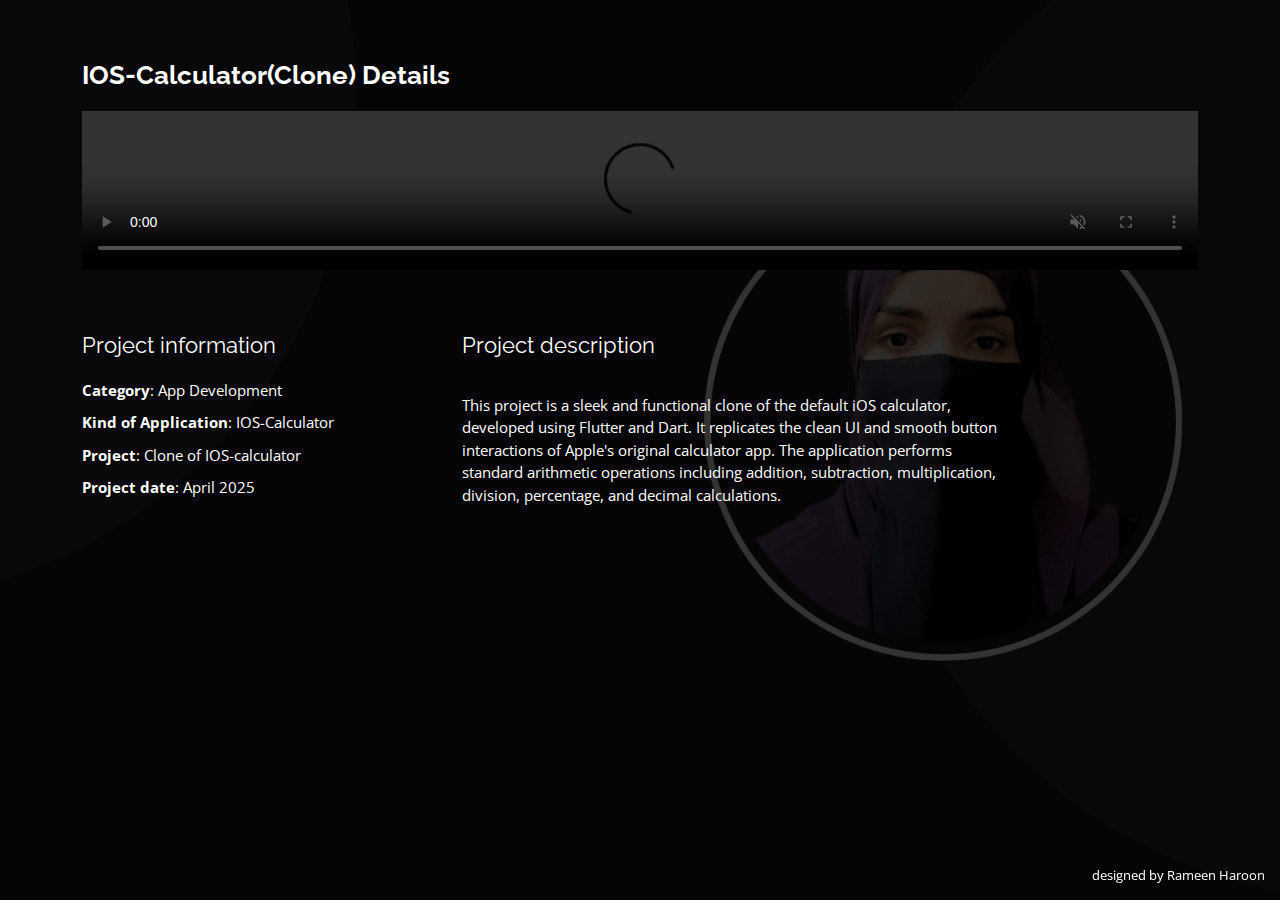
<file: calculator.html>
<!DOCTYPE html>
<html lang="en">

<head>
    <meta charset="utf-8">
    <meta content="width=device-width, initial-scale=1.0" name="viewport">

    <title>My Portfolio</title>
    <meta content="" name="description">
    <meta content="" name="keywords">

    <!-- Favicons -->
    <link href="assets/img/favicon.png" rel="icon">
    <link href="assets/img/apple-touch-icon.png" rel="apple-touch-icon">

    <!-- Google Fonts -->
    <link
        href="https://fonts.googleapis.com/css?family=Open+Sans:300,300i,400,400i,600,600i,700,700i|Raleway:300,300i,400,400i,500,500i,600,600i,700,700i|Poppins:300,300i,400,400i,500,500i,600,600i,700,700i"
        rel="stylesheet">

    <!-- Vendor CSS Files -->
    <link href="assets/vendor/bootstrap/css/bootstrap.min.css" rel="stylesheet">
    <link href="assets/vendor/bootstrap-icons/bootstrap-icons.css" rel="stylesheet">
    <link href="assets/vendor/boxicons/css/boxicons.min.css" rel="stylesheet">
    <link href="assets/vendor/glightbox/css/glightbox.min.css" rel="stylesheet">
    <link href="assets/vendor/remixicon/remixicon.css" rel="stylesheet">
    <link href="assets/vendor/swiper/swiper-bundle.min.css" rel="stylesheet">

    <!-- Template Main CSS File -->
    <link href="assets/css/style.css" rel="stylesheet">


</head>

<body>

    <main id="main">

        <!-- ======= Portfolio Details ======= -->
        <div id="portfolio-details" class="portfolio-details">
            <div class="container">

                <div class="row">


                    <div class="col-lg-12">
                        <h2 class="portfolio-title">IOS-Calculator(Clone) Details</h2>

                        <video src="video/calculator.mkv" autoplay muted controls width="100%" height="70%"></video>
                        <div class="swiper-pagination"></div>
                    </div>

                </div>
                <div class="row">
                    <div class="col-lg-4 portfolio-info">
                        <h3>Project information</h3>
                        <ul>
                            <li><strong>Category</strong>: App Development</li>
                            <li><strong>Kind of Application</strong>: IOS-Calculator</li>
                            <li><strong>Project</strong>: Clone of IOS-calculator </li>
                            <li><strong>Project date</strong>: April 2025 </li>
                            <br>
                            <!-- <div class="social-links">
              <a href="documentation/fashionista.pdf" class="resume"download><i class="bi bi-download"></i></a><span style="padding: 10px 0px; ">Download documentation</span>
           </div>  -->
                        </ul>
                    </div>
                    <div class="col-lg-6 portfolio-info">
                        <h3>Project description</h3>
                        <p>
                            This project is a sleek and functional clone of the default iOS calculator, developed using
                            Flutter and Dart. It replicates the clean UI and smooth button interactions of Apple's
                            original calculator app. The application performs standard arithmetic operations including
                            addition, subtraction, multiplication, division, percentage, and decimal calculations.
                        </p>


                    </div>

                </div>
            </div><!-- End Portfolio Details -->

    </main><!-- End #main -->

    <div class="credits">

        <a>designed by Rameen Haroon</a>
    </div>

    <!-- Vendor JS Files -->
    <script src="assets/vendor/purecounter/purecounter_vanilla.js"></script>
    <script src="assets/vendor/bootstrap/js/bootstrap.bundle.min.js"></script>
    <script src="assets/vendor/glightbox/js/glightbox.min.js"></script>
    <script src="assets/vendor/isotope-layout/isotope.pkgd.min.js"></script>
    <script src="assets/vendor/swiper/swiper-bundle.min.js"></script>
    <script src="assets/vendor/waypoints/noframework.waypoints.js"></script>
    <script src="assets/vendor/php-email-form/validate.js"></script>

    <!-- Template Main JS File -->
    <script src="assets/js/main.js"></script>

</body>

</html>
</file>
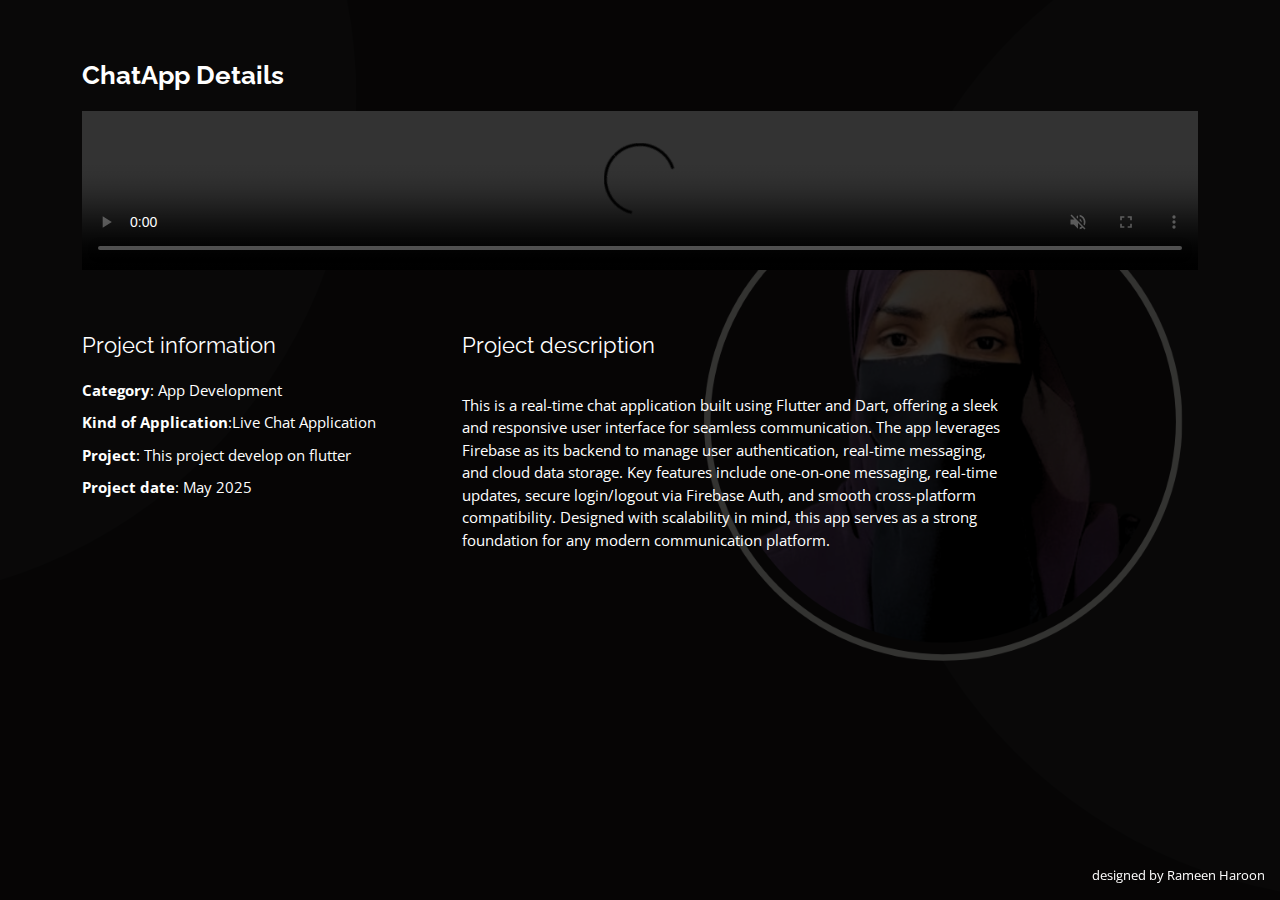
<file: chatapp.html>
<!DOCTYPE html>
<html lang="en">

<head>
  <meta charset="utf-8">
  <meta content="width=device-width, initial-scale=1.0" name="viewport">

  <title>My Portfolio</title>
  <meta content="" name="description">
  <meta content="" name="keywords">

  <!-- Favicons -->
  <link href="assets/img/favicon.png" rel="icon">
  <link href="assets/img/apple-touch-icon.png" rel="apple-touch-icon">

  <!-- Google Fonts -->
  <link
    href="https://fonts.googleapis.com/css?family=Open+Sans:300,300i,400,400i,600,600i,700,700i|Raleway:300,300i,400,400i,500,500i,600,600i,700,700i|Poppins:300,300i,400,400i,500,500i,600,600i,700,700i"
    rel="stylesheet">

  <!-- Vendor CSS Files -->
  <link href="assets/vendor/bootstrap/css/bootstrap.min.css" rel="stylesheet">
  <link href="assets/vendor/bootstrap-icons/bootstrap-icons.css" rel="stylesheet">
  <link href="assets/vendor/boxicons/css/boxicons.min.css" rel="stylesheet">
  <link href="assets/vendor/glightbox/css/glightbox.min.css" rel="stylesheet">
  <link href="assets/vendor/remixicon/remixicon.css" rel="stylesheet">
  <link href="assets/vendor/swiper/swiper-bundle.min.css" rel="stylesheet">

  <!-- Template Main CSS File -->
  <link href="assets/css/style.css" rel="stylesheet">


</head>

<body>

  <main id="main">

    <!-- ======= Portfolio Details ======= -->
    <div id="portfolio-details" class="portfolio-details">
      <div class="container">

        <div class="row">


          <div class="col-lg-12">
            <h2 class="portfolio-title">ChatApp Details</h2>

            <video src="video/chatapp.mp4" autoplay muted controls width="100%" height="70%"></video>
            <div class="swiper-pagination"></div>
          </div>

        </div>
        <div class="row">
          <div class="col-lg-4 portfolio-info">
            <h3>Project information</h3>
            <ul>
              <li><strong>Category</strong>: App Development</li>
              <li><strong>Kind of Application</strong>:Live Chat Application</li>
              <li><strong>Project</strong>: This project develop on flutter</li>
              <li><strong>Project date</strong>: May 2025 </li>
              <br>
              <!-- <div class="social-links">
              <a href="documentation/fashionista.pdf" class="resume"download><i class="bi bi-download"></i></a><span style="padding: 10px 0px; ">Download documentation</span>
           </div>  -->
            </ul>
          </div>
          <div class="col-lg-6 portfolio-info">
            <h3>Project description</h3>
            <p>
              This is a real-time chat application built using Flutter and Dart, offering a sleek and responsive user
              interface for seamless communication. The app leverages Firebase as its backend to manage user
              authentication, real-time messaging, and cloud data storage. Key features include one-on-one messaging,
              real-time updates, secure login/logout via Firebase Auth, and smooth cross-platform compatibility.
              Designed with scalability in mind, this app serves as a strong foundation for any modern communication
              platform.
            </p>


          </div>

        </div>
      </div><!-- End Portfolio Details -->

  </main><!-- End #main -->

  <div class="credits">

    <a>designed by Rameen Haroon</a>
  </div>

  <!-- Vendor JS Files -->
  <script src="assets/vendor/purecounter/purecounter_vanilla.js"></script>
  <script src="assets/vendor/bootstrap/js/bootstrap.bundle.min.js"></script>
  <script src="assets/vendor/glightbox/js/glightbox.min.js"></script>
  <script src="assets/vendor/isotope-layout/isotope.pkgd.min.js"></script>
  <script src="assets/vendor/swiper/swiper-bundle.min.js"></script>
  <script src="assets/vendor/waypoints/noframework.waypoints.js"></script>
  <script src="assets/vendor/php-email-form/validate.js"></script>

  <!-- Template Main JS File -->
  <script src="assets/js/main.js"></script>

</body>

</html>
</file>
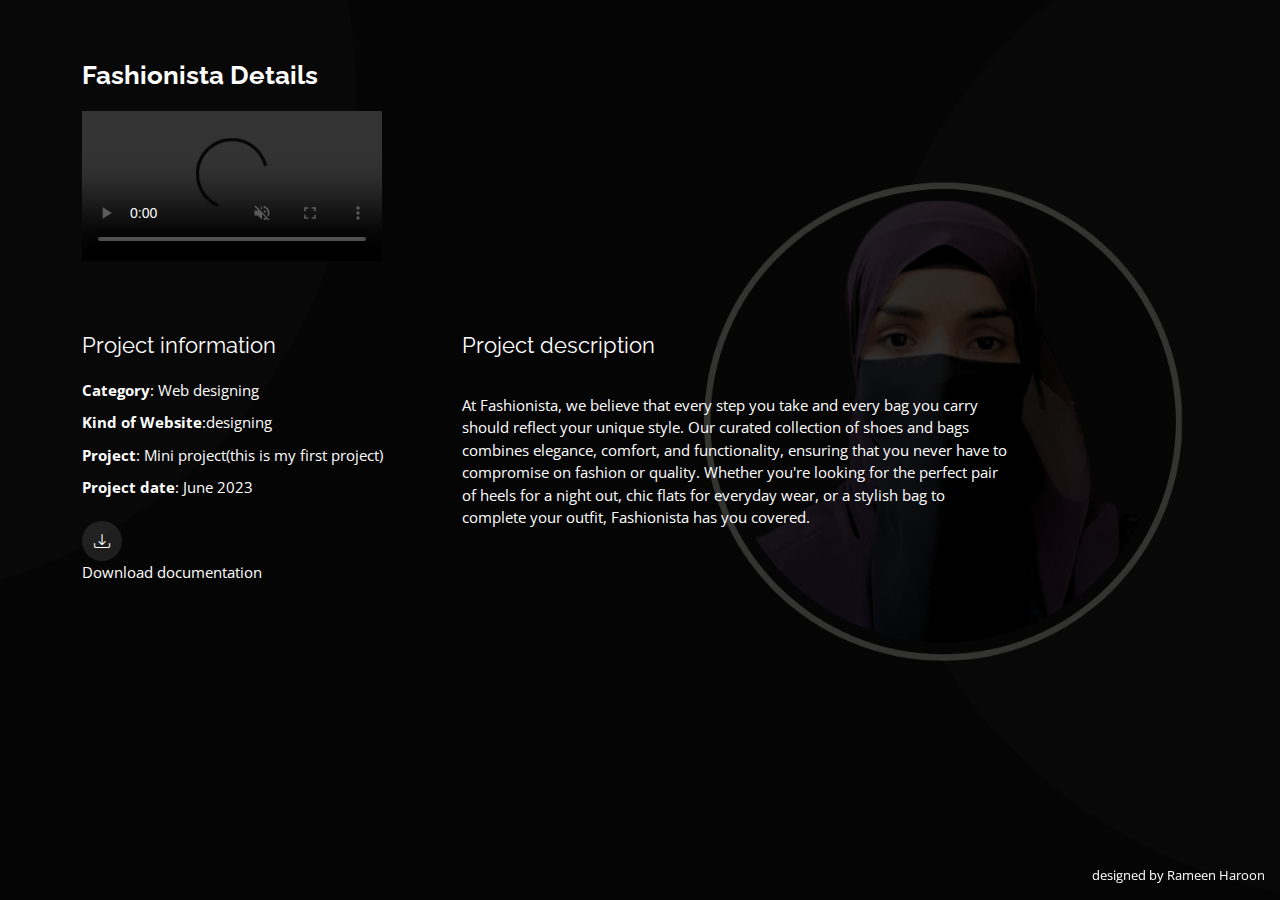
<file: fashionista.html>
<!DOCTYPE html>
<html lang="en">

<head>
  <meta charset="utf-8">
  <meta content="width=device-width, initial-scale=1.0" name="viewport">

  <title>My Portfolio</title>
  <meta content="" name="description">
  <meta content="" name="keywords">

  <!-- Favicons -->
  <link href="assets/img/favicon.png" rel="icon">
  <link href="assets/img/apple-touch-icon.png" rel="apple-touch-icon">

  <!-- Google Fonts -->
  <link href="https://fonts.googleapis.com/css?family=Open+Sans:300,300i,400,400i,600,600i,700,700i|Raleway:300,300i,400,400i,500,500i,600,600i,700,700i|Poppins:300,300i,400,400i,500,500i,600,600i,700,700i" rel="stylesheet">

  <!-- Vendor CSS Files -->
  <link href="assets/vendor/bootstrap/css/bootstrap.min.css" rel="stylesheet">
  <link href="assets/vendor/bootstrap-icons/bootstrap-icons.css" rel="stylesheet">
  <link href="assets/vendor/boxicons/css/boxicons.min.css" rel="stylesheet">
  <link href="assets/vendor/glightbox/css/glightbox.min.css" rel="stylesheet">
  <link href="assets/vendor/remixicon/remixicon.css" rel="stylesheet">
  <link href="assets/vendor/swiper/swiper-bundle.min.css" rel="stylesheet">

  <!-- Template Main CSS File -->
  <link href="assets/css/style.css" rel="stylesheet">


</head>

<body>

  <main id="main">

    <!-- ======= Portfolio Details ======= -->
    <div id="portfolio-details" class="portfolio-details">
      <div class="container">

        <div class="row">
        

          <div class="col-lg-12">
            <h2 class="portfolio-title">Fashionista Details</h2>

              <video src="video/Fashionista.mkv" autoplay muted controls></video>
              <div class="swiper-pagination"></div>
            </div>

          </div>
          <div class="row">
          <div class="col-lg-4 portfolio-info">
            <h3>Project information</h3>
                        <ul>
              <li><strong>Category</strong>: Web designing</li>
              <li><strong>Kind of Website</strong>:designing</li>
              <li><strong>Project</strong>: Mini project(this is my first project)</li>
              <li><strong>Project date</strong>: June 2023     </li>
              <br>
              <div class="social-links">
              <a href="documentation/fashionista.pdf" class="resume"download><i class="bi bi-download"></i></a><span style="padding: 10px 0px; ">Download documentation</span>
           </div> 
        </ul>
      </div>
      <div class="col-lg-6 portfolio-info">
        <h3>Project description</h3>
            <p>
                At Fashionista, we believe that every step you take and every bag you carry should reflect your unique style. Our curated collection of shoes and bags combines elegance, comfort, and functionality, ensuring that you never have to compromise on fashion or quality. Whether you're looking for the perfect pair of heels for a night out, chic flats for everyday wear, or a stylish bag to complete your outfit, Fashionista has you covered.
            </p>


        </div>

      </div>
    </div><!-- End Portfolio Details -->

  </main><!-- End #main -->

  <div class="credits">
   
   <a>designed by Rameen Haroon</a>
  </div>

  <!-- Vendor JS Files -->
  <script src="assets/vendor/purecounter/purecounter_vanilla.js"></script>
  <script src="assets/vendor/bootstrap/js/bootstrap.bundle.min.js"></script>
  <script src="assets/vendor/glightbox/js/glightbox.min.js"></script>
  <script src="assets/vendor/isotope-layout/isotope.pkgd.min.js"></script>
  <script src="assets/vendor/swiper/swiper-bundle.min.js"></script>
  <script src="assets/vendor/waypoints/noframework.waypoints.js"></script>
  <script src="assets/vendor/php-email-form/validate.js"></script>

  <!-- Template Main JS File -->
  <script src="assets/js/main.js"></script>

</body>

</html>
</file>
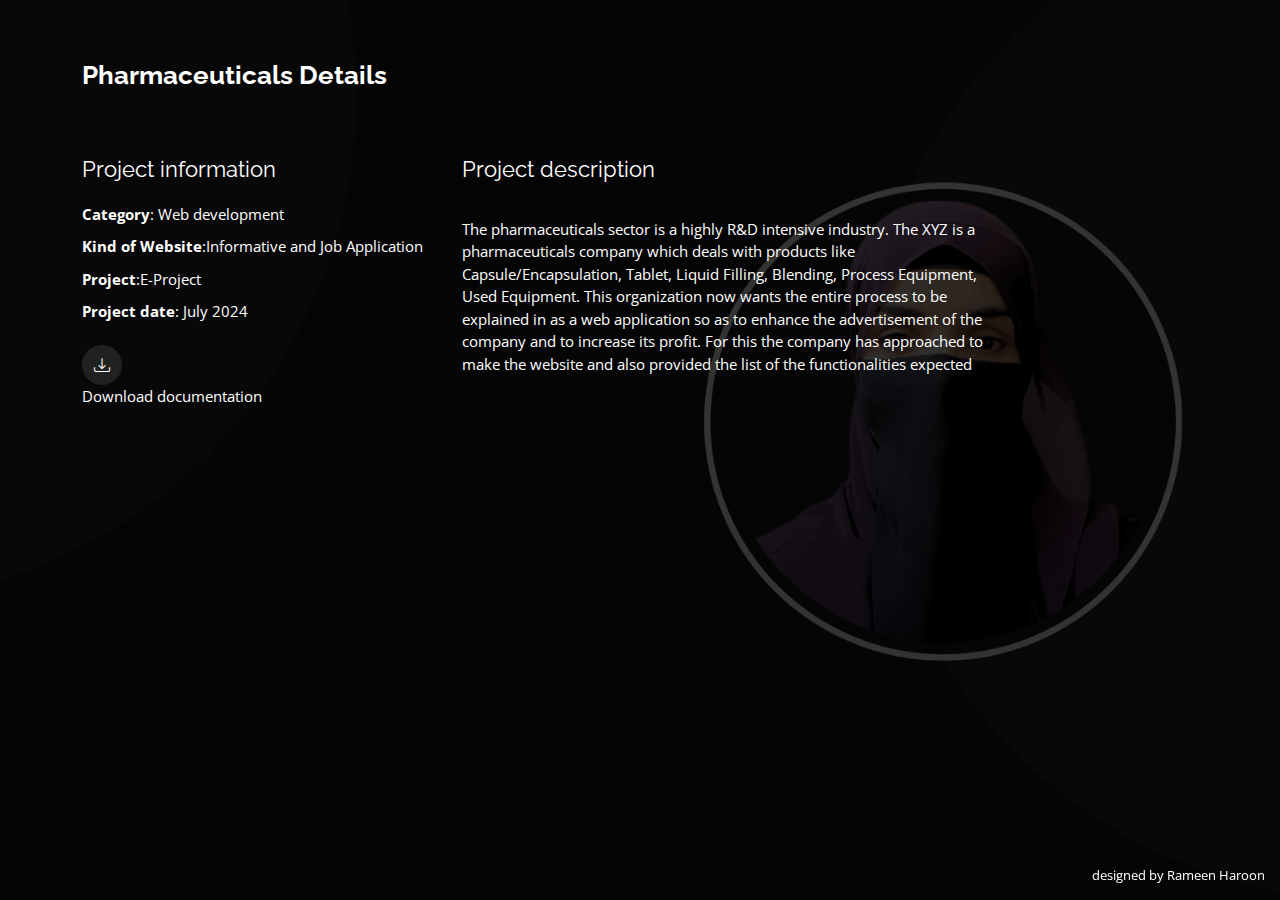
<file: pharma-details.html>
<!DOCTYPE html>
<html lang="en">

<head>
  <meta charset="utf-8">
  <meta content="width=device-width, initial-scale=1.0" name="viewport">

  <title>My Portfolio</title>
  <meta content="" name="description">
  <meta content="" name="keywords">

  <!-- Favicons -->
  <link href="assets/img/favicon.png" rel="icon">
  <link href="assets/img/apple-touch-icon.png" rel="apple-touch-icon">

  <!-- Google Fonts -->
  <link href="https://fonts.googleapis.com/css?family=Open+Sans:300,300i,400,400i,600,600i,700,700i|Raleway:300,300i,400,400i,500,500i,600,600i,700,700i|Poppins:300,300i,400,400i,500,500i,600,600i,700,700i" rel="stylesheet">

  <!-- Vendor CSS Files -->
  <link href="assets/vendor/bootstrap/css/bootstrap.min.css" rel="stylesheet">
  <link href="assets/vendor/bootstrap-icons/bootstrap-icons.css" rel="stylesheet">
  <link href="assets/vendor/boxicons/css/boxicons.min.css" rel="stylesheet">
  <link href="assets/vendor/glightbox/css/glightbox.min.css" rel="stylesheet">
  <link href="assets/vendor/remixicon/remixicon.css" rel="stylesheet">
  <link href="assets/vendor/swiper/swiper-bundle.min.css" rel="stylesheet">

  <!-- Template Main CSS File -->
  <link href="assets/css/style.css" rel="stylesheet">

  <!-- =======================================================
  * Template Name: Personal
  * Updated: Sep 18 2023 with Bootstrap v5.3.2
  * Template URL: https://bootstrapmade.com/personal-free-resume-bootstrap-template/
  * Author: BootstrapMade.com
  * License: https://bootstrapmade.com/license/
  ======================================================== -->
</head>

<body>

  <main id="main">

    <!-- ======= Portfolio Details ======= -->
    <div id="portfolio-details" class="portfolio-details">
      <div class="container">

        <div class="row">

          <div class="col-lg-12">
            <h2 class="portfolio-title">Pharmaceuticals Details</h2>

<!--               <video src="video/phar.mkv" autoplay muted controls></video> -->
              <div class="swiper-pagination"></div>
            </div>

          </div>
         <div class="row">
          <div class="col-lg-4 portfolio-info">
            <h3>Project information</h3>
            <ul>
              <li><strong>Category</strong>: Web development</li>
              <li><strong>Kind of Website</strong>:Informative and Job Application </li>
              <li><strong>Project</strong>:E-Project</li>
              <li><strong>Project date</strong>: July 2024 </li>
              <br>
              <div class="social-links">
              <a href="documentation/pharmaceuticals.pdf" class="resume"download><i class="bi bi-download"></i></a><span style="padding: 10px 0px; ">Download documentation</span>
           </div> 
        </ul>
        </div>
   <div class="col-lg-6 portfolio-info">
    <h3>Project description</h3>
            <p>
              The pharmaceuticals sector is a highly R&D intensive industry. The XYZ is a
              pharmaceuticals company which deals with products like Capsule/Encapsulation, 
              Tablet, Liquid Filling, Blending, Process Equipment, Used Equipment. This 
              organization now wants the entire process to be explained in as a web application 
              so as to enhance the advertisement of the company and to increase its profit. For 
              this the company has approached to make the website and also provided the list 
              of the functionalities expected

              
</p>          </div>

        </div>
      </div>
      </div>
    </div><!-- End Portfolio Details -->

  </main><!-- End #main -->

  <div class="credits">
   
   <a>designed by Rameen Haroon</a>
  </div>

  <!-- Vendor JS Files -->
  <script src="assets/vendor/purecounter/purecounter_vanilla.js"></script>
  <script src="assets/vendor/bootstrap/js/bootstrap.bundle.min.js"></script>
  <script src="assets/vendor/glightbox/js/glightbox.min.js"></script>
  <script src="assets/vendor/isotope-layout/isotope.pkgd.min.js"></script>
  <script src="assets/vendor/swiper/swiper-bundle.min.js"></script>
  <script src="assets/vendor/waypoints/noframework.waypoints.js"></script>
  <script src="assets/vendor/php-email-form/validate.js"></script>

  <!-- Template Main JS File -->
  <script src="assets/js/main.js"></script>

</body>

</html>
</file>
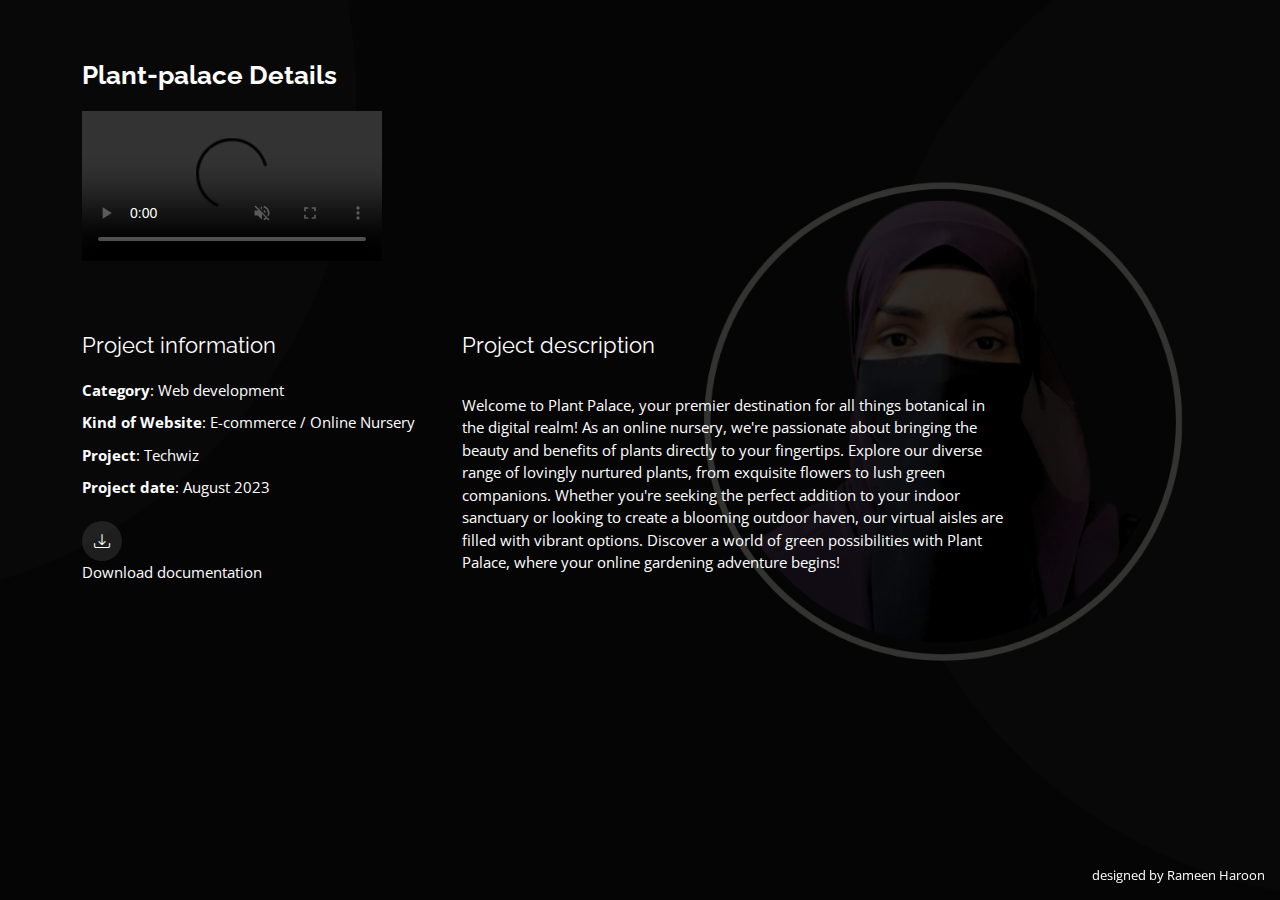
<file: plant-details.html>
<!DOCTYPE html>
<html lang="en">

<head>
  <meta charset="utf-8">
  <meta content="width=device-width, initial-scale=1.0" name="viewport">

  <title>My Portfolio</title>
  <meta content="" name="description">
  <meta content="" name="keywords">

  <!-- Favicons -->
  <link href="assets/img/favicon.png" rel="icon">
  <link href="assets/img/apple-touch-icon.png" rel="apple-touch-icon">

  <!-- Google Fonts -->
  <link href="https://fonts.googleapis.com/css?family=Open+Sans:300,300i,400,400i,600,600i,700,700i|Raleway:300,300i,400,400i,500,500i,600,600i,700,700i|Poppins:300,300i,400,400i,500,500i,600,600i,700,700i" rel="stylesheet">

  <!-- Vendor CSS Files -->
  <link href="assets/vendor/bootstrap/css/bootstrap.min.css" rel="stylesheet">
  <link href="assets/vendor/bootstrap-icons/bootstrap-icons.css" rel="stylesheet">
  <link href="assets/vendor/boxicons/css/boxicons.min.css" rel="stylesheet">
  <link href="assets/vendor/glightbox/css/glightbox.min.css" rel="stylesheet">
  <link href="assets/vendor/remixicon/remixicon.css" rel="stylesheet">
  <link href="assets/vendor/swiper/swiper-bundle.min.css" rel="stylesheet">

  <!-- Template Main CSS File -->
  <link href="assets/css/style.css" rel="stylesheet">

  <!-- =======================================================
  * Template Name: Personal
  * Updated: Sep 18 2023 with Bootstrap v5.3.2
  * Template URL: https://bootstrapmade.com/personal-free-resume-bootstrap-template/
  * Author: BootstrapMade.com
  * License: https://bootstrapmade.com/license/
  ======================================================== -->
</head>

<body>

  <main id="main">

    <!-- ======= Portfolio Details ======= -->
    <div id="portfolio-details" class="portfolio-details">
      <div class="container">

        <div class="row">

          <div class="col-lg-12">
            <h2 class="portfolio-title">Plant-palace Details</h2>

              <video src="video/Plant-palace.mkv" autoplay muted controls></video>
              <div class="swiper-pagination"></div>
            </div>

          </div>
          <div class="row">
          <div class="col-lg-4 portfolio-info">
            <h3>Project information</h3>
            <ul>
              <li><strong>Category</strong>: Web development</li>
              <li><strong>Kind of Website</strong>: E-commerce / Online Nursery</li>
              <li><strong>Project</strong>: Techwiz</li>
              <li><strong>Project date</strong>: August 2023              </li>
              <br>
              <div class="social-links">
              <a href="documentation/plantplace.pdf" class="resume"download><i class="bi bi-download"></i></a><span style="padding: 10px 0px; ">Download documentation</span>
           </div> 
          </div>
        </ul>
        <div class="col-lg-6 portfolio-info">
        <h3>Project description</h3>
            <p>       
                Welcome to Plant Palace, your premier destination for all things botanical in the digital realm! As an online nursery, we're passionate about bringing the beauty and benefits of plants directly to your fingertips. Explore our diverse range of lovingly nurtured plants, from exquisite flowers to lush green companions. Whether you're seeking the perfect addition to your indoor sanctuary or looking to create a blooming outdoor haven, our virtual aisles are filled with vibrant options. Discover a world of green possibilities with Plant Palace, where your online gardening adventure begins!
            </p>
          </div>

        </div>
      </div>
      </div>
    </div><!-- End Portfolio Details -->

  </main><!-- End #main -->

  <div class="credits">
   
   <a>designed by Rameen Haroon</a>
  </div>

  <!-- Vendor JS Files -->
  <script src="assets/vendor/purecounter/purecounter_vanilla.js"></script>
  <script src="assets/vendor/bootstrap/js/bootstrap.bundle.min.js"></script>
  <script src="assets/vendor/glightbox/js/glightbox.min.js"></script>
  <script src="assets/vendor/isotope-layout/isotope.pkgd.min.js"></script>
  <script src="assets/vendor/swiper/swiper-bundle.min.js"></script>
  <script src="assets/vendor/waypoints/noframework.waypoints.js"></script>
  <script src="assets/vendor/php-email-form/validate.js"></script>

  <!-- Template Main JS File -->
  <script src="assets/js/main.js"></script>

</body>

</html>
</file>
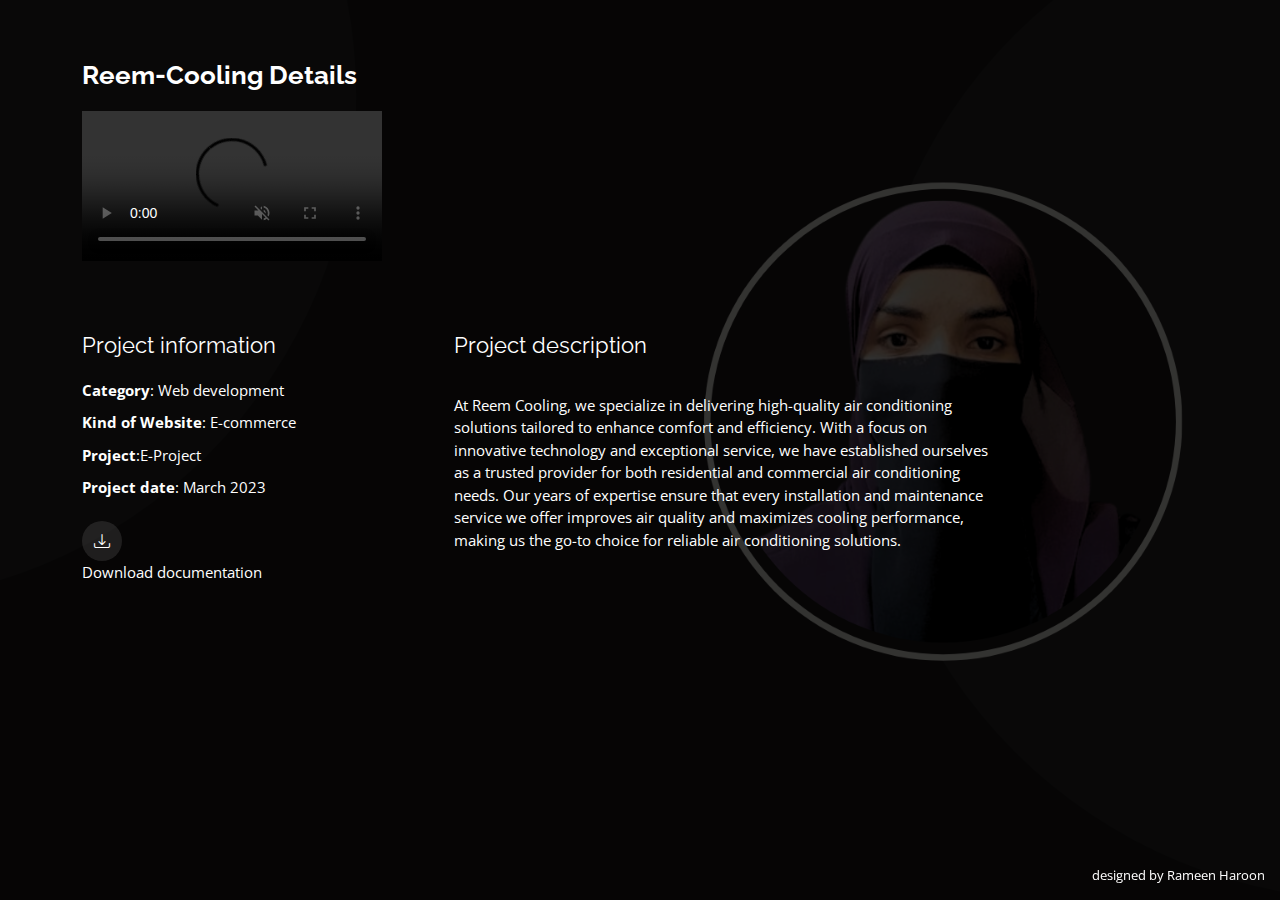
<file: reem-details.html>
<!DOCTYPE html>
<html lang="en">

<head>
  <meta charset="utf-8">
  <meta content="width=device-width, initial-scale=1.0" name="viewport">

  <title>My Portfolio</title>
  <meta content="" name="description">
  <meta content="" name="keywords">

  <!-- Favicons -->
  <link href="assets/img/favicon.png" rel="icon">
  <link href="assets/img/apple-touch-icon.png" rel="apple-touch-icon">

  <!-- Google Fonts -->
  <link href="https://fonts.googleapis.com/css?family=Open+Sans:300,300i,400,400i,600,600i,700,700i|Raleway:300,300i,400,400i,500,500i,600,600i,700,700i|Poppins:300,300i,400,400i,500,500i,600,600i,700,700i" rel="stylesheet">

  <!-- Vendor CSS Files -->
  <link href="assets/vendor/bootstrap/css/bootstrap.min.css" rel="stylesheet">
  <link href="assets/vendor/bootstrap-icons/bootstrap-icons.css" rel="stylesheet">
  <link href="assets/vendor/boxicons/css/boxicons.min.css" rel="stylesheet">
  <link href="assets/vendor/glightbox/css/glightbox.min.css" rel="stylesheet">
  <link href="assets/vendor/remixicon/remixicon.css" rel="stylesheet">
  <link href="assets/vendor/swiper/swiper-bundle.min.css" rel="stylesheet">

  <!-- Template Main CSS File -->
  <link href="assets/css/style.css" rel="stylesheet">

  <!-- =======================================================
  * Template Name: Personal
  * Updated: Sep 18 2023 with Bootstrap v5.3.2
  * Template URL: https://bootstrapmade.com/personal-free-resume-bootstrap-template/
  * Author: BootstrapMade.com
  * License: https://bootstrapmade.com/license/
  ======================================================== -->
</head>

<body>

  <main id="main">

    <!-- ======= Portfolio Details ======= -->
    <div id="portfolio-details" class="portfolio-details">
      <div class="container">

        <div class="row">

          <div class="row">

            <div class="col-lg-12">
              <h2 class="portfolio-title">Reem-Cooling Details</h2>
  
                <video src="video/Reem-Cooling.mkv" autoplay muted controls></video>
                <div class="swiper-pagination"></div>
              </div>
  
            </div>
            <div class="row">
          <div class="col-lg-4 portfolio-info">
            <h3>Project information</h3>
            <ul>
              <li><strong>Category</strong>: Web development</li>
              <li><strong>Kind of Website</strong>: E-commerce</li>
              <li><strong>Project</strong>:E-Project</li>
              <li><strong>Project date</strong>: March 2023 </li>
              <br>
              <div class="social-links">
              <a href="documentation/reem.pdf" class="resume"download><i class="bi bi-download"></i></a><span style="padding: 10px 0px; ">Download documentation</span>
           </div> 
        </ul>
      </div>
      <div class="col-lg-6 portfolio-info">
       <h3>Project description</h3>
            <p>
                
              At Reem Cooling, we specialize in delivering high-quality air conditioning solutions tailored to enhance comfort and efficiency. With a focus on innovative technology and exceptional service, we have established ourselves as a trusted provider for both residential and commercial air conditioning needs. Our years of expertise ensure that every installation and maintenance service we offer improves air quality and maximizes cooling performance, making us the go-to choice for reliable air conditioning solutions.
            </p>
              </div>

            </div>
          </div>
          </div>
        </div><!-- End Portfolio Details -->
    

  </main><!-- End #main -->

  <div class="credits">
   
   <a>designed by Rameen Haroon</a>
  </div>

  <!-- Vendor JS Files -->
  <script src="assets/vendor/purecounter/purecounter_vanilla.js"></script>
  <script src="assets/vendor/bootstrap/js/bootstrap.bundle.min.js"></script>
  <script src="assets/vendor/glightbox/js/glightbox.min.js"></script>
  <script src="assets/vendor/isotope-layout/isotope.pkgd.min.js"></script>
  <script src="assets/vendor/swiper/swiper-bundle.min.js"></script>
  <script src="assets/vendor/waypoints/noframework.waypoints.js"></script>
  <script src="assets/vendor/php-email-form/validate.js"></script>

  <!-- Template Main JS File -->
  <script src="assets/js/main.js"></script>

</body>

</html>
</file>
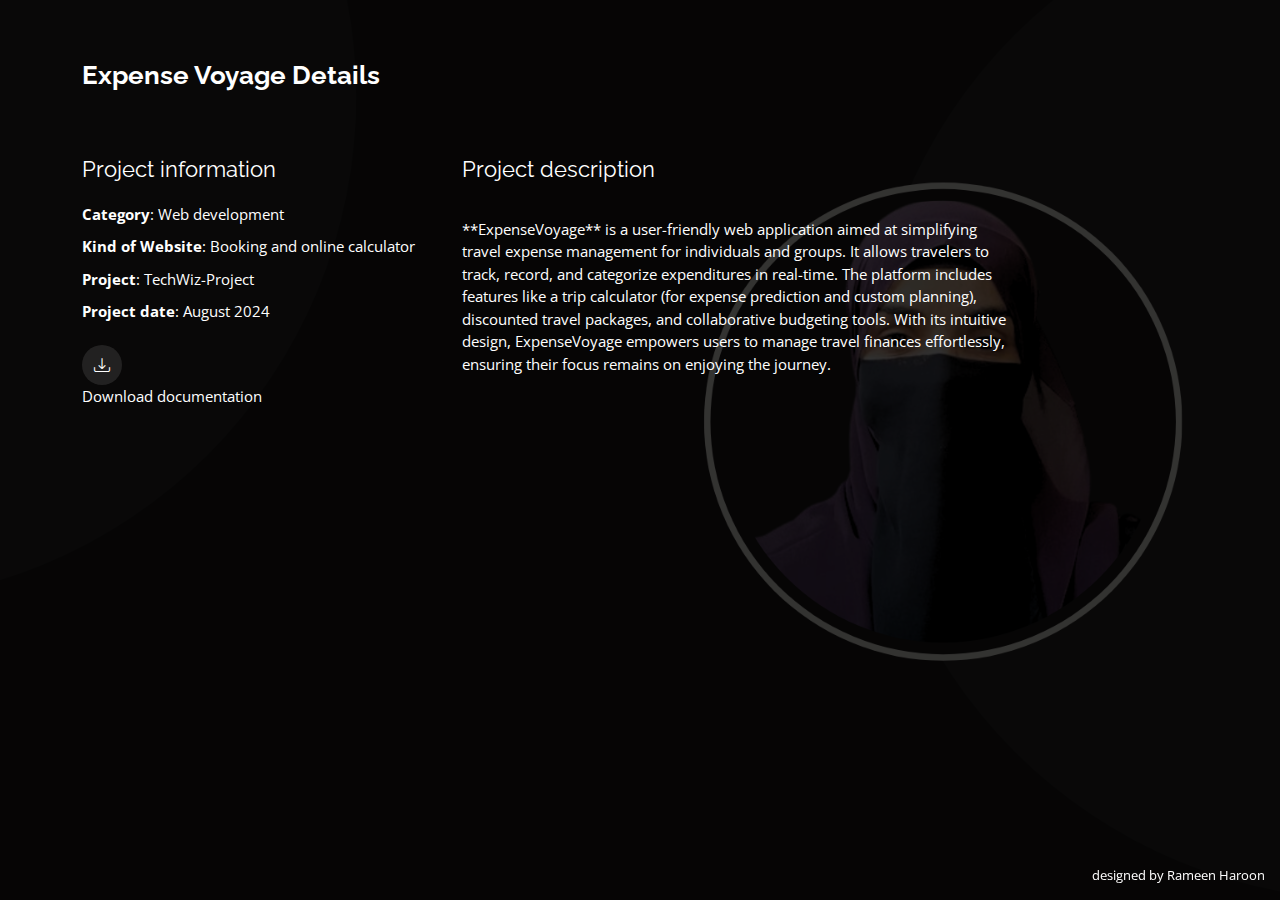
<file: smart_travel.html>
<!DOCTYPE html>
<html lang="en">

<head>
    <meta charset="utf-8">
    <meta content="width=device-width, initial-scale=1.0" name="viewport">

    <title>My Portfolio</title>
    <meta content="" name="description">
    <meta content="" name="keywords">

    <!-- Favicons -->
    <link href="assets/img/favicon.png" rel="icon">
    <link href="assets/img/apple-touch-icon.png" rel="apple-touch-icon">

    <!-- Google Fonts -->
    <link
        href="https://fonts.googleapis.com/css?family=Open+Sans:300,300i,400,400i,600,600i,700,700i|Raleway:300,300i,400,400i,500,500i,600,600i,700,700i|Poppins:300,300i,400,400i,500,500i,600,600i,700,700i"
        rel="stylesheet">

    <!-- Vendor CSS Files -->
    <link href="assets/vendor/bootstrap/css/bootstrap.min.css" rel="stylesheet">
    <link href="assets/vendor/bootstrap-icons/bootstrap-icons.css" rel="stylesheet">
    <link href="assets/vendor/boxicons/css/boxicons.min.css" rel="stylesheet">
    <link href="assets/vendor/glightbox/css/glightbox.min.css" rel="stylesheet">
    <link href="assets/vendor/remixicon/remixicon.css" rel="stylesheet">
    <link href="assets/vendor/swiper/swiper-bundle.min.css" rel="stylesheet">

    <!-- Template Main CSS File -->
    <link href="assets/css/style.css" rel="stylesheet">

    <!-- =======================================================
  * Template Name: Personal
  * Updated: Sep 18 2023 with Bootstrap v5.3.2
  * Template URL: https://bootstrapmade.com/personal-free-resume-bootstrap-template/
  * Author: BootstrapMade.com
  * License: https://bootstrapmade.com/license/
  ======================================================== -->
</head>

<body>

    <main id="main">

        <!-- ======= Portfolio Details ======= -->
        <div id="portfolio-details" class="portfolio-details">
            <div class="container">

                <div class="row">


                    <div class="col-lg-12">
                        <h2 class="portfolio-title">Expense Voyage Details</h2>
<!-- 
                        <video src="video/Wanderlust-wayfarer.mkv" autoplay muted controls></video> -->
                        <div class="swiper-pagination"></div>
                    </div>

                </div>
                <div class="row">
                    <div class="col-lg-4 portfolio-info">
                        <h3>Project information</h3>
                        <ul>
                            <li><strong>Category</strong>: Web development</li>
                            <li><strong>Kind of Website</strong>: Booking and online calculator </li>
                            <li><strong>Project</strong>: TechWiz-Project</li>
                            <li><strong>Project date</strong>: August 2024 </li>
                            <br>
                            <div class="social-links">
                                <a href="documentation/Expensevoyage.pdf" class="resume" download><i
                                        class="bi bi-download"></i></a><span style="padding: 10px 0px; ">Download
                                    documentation</span>
                            </div>
                        </ul>
                    </div>
                    <div class="col-lg-6 portfolio-info">
                        <h3>Project description</h3>
                        <p>


                            **ExpenseVoyage** is a user-friendly web application aimed at simplifying travel expense
                            management for individuals and groups. It allows travelers to track, record, and categorize
                            expenditures in real-time. The platform includes features like a trip calculator (for
                            expense prediction and custom planning), discounted travel packages, and collaborative
                            budgeting tools. With its intuitive design, ExpenseVoyage empowers users to manage travel
                            finances effortlessly, ensuring their focus remains on enjoying the journey.
                        </p>
                    </div>

                </div>
            </div>
        </div>
        </div><!-- End Portfolio Details -->

    </main><!-- End #main -->

    <div class="credits">

        <a>designed by Rameen Haroon</a>
    </div>

    <!-- Vendor JS Files -->
    <script src="assets/vendor/purecounter/purecounter_vanilla.js"></script>
    <script src="assets/vendor/bootstrap/js/bootstrap.bundle.min.js"></script>
    <script src="assets/vendor/glightbox/js/glightbox.min.js"></script>
    <script src="assets/vendor/isotope-layout/isotope.pkgd.min.js"></script>
    <script src="assets/vendor/swiper/swiper-bundle.min.js"></script>
    <script src="assets/vendor/waypoints/noframework.waypoints.js"></script>
    <script src="assets/vendor/php-email-form/validate.js"></script>

    <!-- Template Main JS File -->
    <script src="assets/js/main.js"></script>

</body>

</html>
</file>
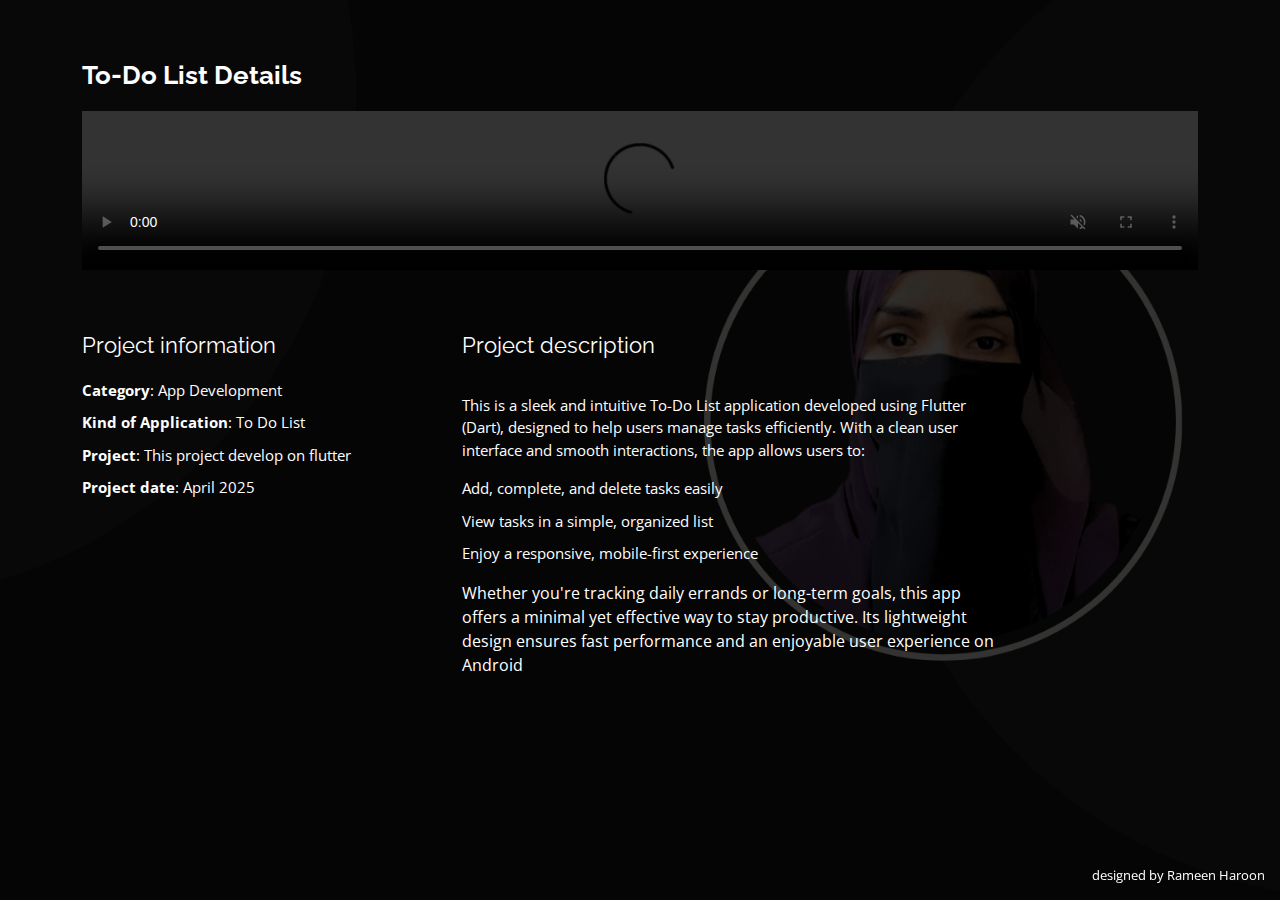
<file: todo_list.html>
<!DOCTYPE html>
<html lang="en">

<head>
    <meta charset="utf-8">
    <meta content="width=device-width, initial-scale=1.0" name="viewport">

    <title>My Portfolio</title>
    <meta content="" name="description">
    <meta content="" name="keywords">

    <!-- Favicons -->
    <link href="assets/img/favicon.png" rel="icon">
    <link href="assets/img/apple-touch-icon.png" rel="apple-touch-icon">

    <!-- Google Fonts -->
    <link
        href="https://fonts.googleapis.com/css?family=Open+Sans:300,300i,400,400i,600,600i,700,700i|Raleway:300,300i,400,400i,500,500i,600,600i,700,700i|Poppins:300,300i,400,400i,500,500i,600,600i,700,700i"
        rel="stylesheet">

    <!-- Vendor CSS Files -->
    <link href="assets/vendor/bootstrap/css/bootstrap.min.css" rel="stylesheet">
    <link href="assets/vendor/bootstrap-icons/bootstrap-icons.css" rel="stylesheet">
    <link href="assets/vendor/boxicons/css/boxicons.min.css" rel="stylesheet">
    <link href="assets/vendor/glightbox/css/glightbox.min.css" rel="stylesheet">
    <link href="assets/vendor/remixicon/remixicon.css" rel="stylesheet">
    <link href="assets/vendor/swiper/swiper-bundle.min.css" rel="stylesheet">

    <!-- Template Main CSS File -->
    <link href="assets/css/style.css" rel="stylesheet">


</head>

<body>

    <main id="main">

        <!-- ======= Portfolio Details ======= -->
        <div id="portfolio-details" class="portfolio-details">
            <div class="container">

                <div class="row">


                    <div class="col-lg-12">
                        <h2 class="portfolio-title">To-Do List Details</h2>

                        <video src="video/todo-list.mkv" autoplay muted controls width="100%" height="70%"></video>
                        <div class="swiper-pagination"></div>
                    </div>

                </div>
                <div class="row">
                    <div class="col-lg-4 portfolio-info">
                        <h3>Project information</h3>
                        <ul>
                            <li><strong>Category</strong>: App Development</li>
                            <li><strong>Kind of Application</strong>: To Do List</li>
                            <li><strong>Project</strong>: This project develop on flutter</li>
                            <li><strong>Project date</strong>: April 2025 </li>
                            <br>
                            <!-- <div class="social-links">
              <a href="documentation/fashionista.pdf" class="resume"download><i class="bi bi-download"></i></a><span style="padding: 10px 0px; ">Download documentation</span>
           </div>  -->
                        </ul>
                    </div>
                    <div class="col-lg-6 portfolio-info">
                        <h3>Project description</h3>
                        <p>
                            This is a sleek and intuitive To-Do List application developed using Flutter (Dart),
                            designed to help users manage tasks efficiently. With a clean user interface and smooth
                            interactions, the app allows users to:
                        <ul>
                            <li> Add, complete, and delete tasks easily</li>

                            <li> View tasks in a simple, organized list</li>

                            <li> Enjoy a responsive, mobile-first experience</li>
                        </ul>
                        Whether you're tracking daily errands or long-term goals, this app offers a minimal yet
                        effective way to stay productive. Its lightweight design ensures fast performance and an
                        enjoyable user experience on Android
                        </p>


                    </div>

                </div>
            </div><!-- End Portfolio Details -->

    </main><!-- End #main -->

    <div class="credits">

        <a>designed by Rameen Haroon</a>
    </div>

    <!-- Vendor JS Files -->
    <script src="assets/vendor/purecounter/purecounter_vanilla.js"></script>
    <script src="assets/vendor/bootstrap/js/bootstrap.bundle.min.js"></script>
    <script src="assets/vendor/glightbox/js/glightbox.min.js"></script>
    <script src="assets/vendor/isotope-layout/isotope.pkgd.min.js"></script>
    <script src="assets/vendor/swiper/swiper-bundle.min.js"></script>
    <script src="assets/vendor/waypoints/noframework.waypoints.js"></script>
    <script src="assets/vendor/php-email-form/validate.js"></script>

    <!-- Template Main JS File -->
    <script src="assets/js/main.js"></script>

</body>

</html>
</file>
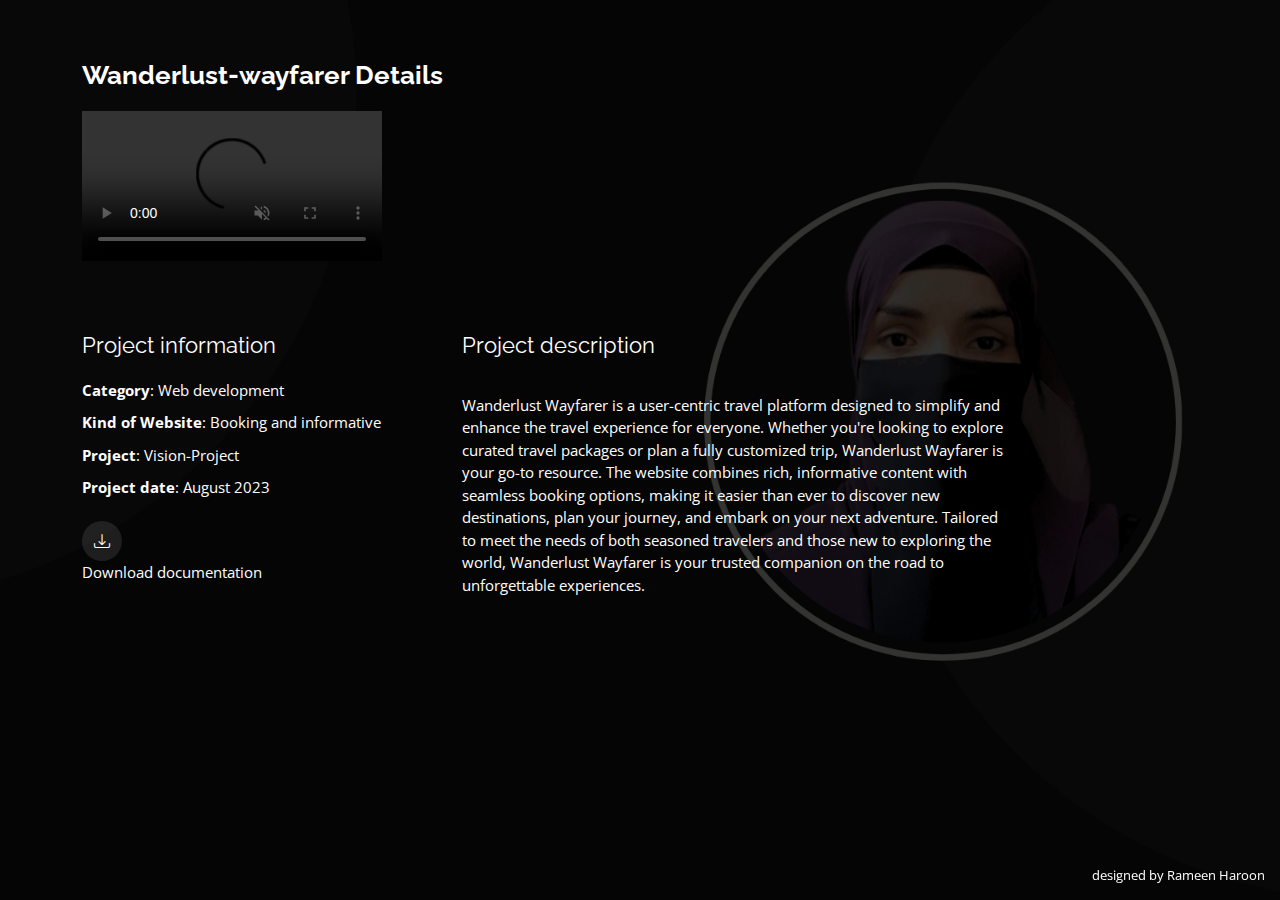
<file: travel-details.html>
<!DOCTYPE html>
<html lang="en">

<head>
  <meta charset="utf-8">
  <meta content="width=device-width, initial-scale=1.0" name="viewport">

  <title>My Portfolio</title>
  <meta content="" name="description">
  <meta content="" name="keywords">

  <!-- Favicons -->
  <link href="assets/img/favicon.png" rel="icon">
  <link href="assets/img/apple-touch-icon.png" rel="apple-touch-icon">

  <!-- Google Fonts -->
  <link href="https://fonts.googleapis.com/css?family=Open+Sans:300,300i,400,400i,600,600i,700,700i|Raleway:300,300i,400,400i,500,500i,600,600i,700,700i|Poppins:300,300i,400,400i,500,500i,600,600i,700,700i" rel="stylesheet">

  <!-- Vendor CSS Files -->
  <link href="assets/vendor/bootstrap/css/bootstrap.min.css" rel="stylesheet">
  <link href="assets/vendor/bootstrap-icons/bootstrap-icons.css" rel="stylesheet">
  <link href="assets/vendor/boxicons/css/boxicons.min.css" rel="stylesheet">
  <link href="assets/vendor/glightbox/css/glightbox.min.css" rel="stylesheet">
  <link href="assets/vendor/remixicon/remixicon.css" rel="stylesheet">
  <link href="assets/vendor/swiper/swiper-bundle.min.css" rel="stylesheet">

  <!-- Template Main CSS File -->
  <link href="assets/css/style.css" rel="stylesheet">

  <!-- =======================================================
  * Template Name: Personal
  * Updated: Sep 18 2023 with Bootstrap v5.3.2
  * Template URL: https://bootstrapmade.com/personal-free-resume-bootstrap-template/
  * Author: BootstrapMade.com
  * License: https://bootstrapmade.com/license/
  ======================================================== -->
</head>

<body>

  <main id="main">

    <!-- ======= Portfolio Details ======= -->
    <div id="portfolio-details" class="portfolio-details">
      <div class="container">

        <div class="row">
        

          <div class="col-lg-12">
            <h2 class="portfolio-title">Wanderlust-wayfarer Details</h2>

              <video src="video/Wanderlust-wayfarer.mkv" autoplay muted controls></video>
              <div class="swiper-pagination"></div>
            </div>

          </div>
          <div class="row">
          <div class="col-lg-4 portfolio-info">
            <h3>Project information</h3>
            <ul>
              <li><strong>Category</strong>: Web development</li>
              <li><strong>Kind of Website</strong>: Booking and informative </li>
              <li><strong>Project</strong>: Vision-Project</li>
              <li><strong>Project date</strong>: August 2023 </li>
              <br>
              <div class="social-links">
              <a href="documentation/wanderlust-wayfarer.pdf" class="resume"download><i class="bi bi-download"></i></a><span style="padding: 10px 0px; ">Download documentation</span>
           </div> 
        </ul>
        </div>
   <div class="col-lg-6 portfolio-info">
    <h3>Project description</h3>
            <p>
              Wanderlust Wayfarer is a user-centric travel platform designed to simplify and enhance the travel experience for everyone. Whether you're looking to explore curated travel packages or plan a fully customized trip, Wanderlust Wayfarer is your go-to resource. The website combines rich, informative content with seamless booking options, making it easier than ever to discover new destinations, plan your journey, and embark on your next adventure. Tailored to meet the needs of both seasoned travelers and those new to exploring the world, Wanderlust Wayfarer is your trusted companion on the road to unforgettable experiences.               
</p>          </div>

        </div>
      </div>
      </div>
    </div><!-- End Portfolio Details -->

  </main><!-- End #main -->

  <div class="credits">
   
   <a>designed by Rameen Haroon</a>
  </div>

  <!-- Vendor JS Files -->
  <script src="assets/vendor/purecounter/purecounter_vanilla.js"></script>
  <script src="assets/vendor/bootstrap/js/bootstrap.bundle.min.js"></script>
  <script src="assets/vendor/glightbox/js/glightbox.min.js"></script>
  <script src="assets/vendor/isotope-layout/isotope.pkgd.min.js"></script>
  <script src="assets/vendor/swiper/swiper-bundle.min.js"></script>
  <script src="assets/vendor/waypoints/noframework.waypoints.js"></script>
  <script src="assets/vendor/php-email-form/validate.js"></script>

  <!-- Template Main JS File -->
  <script src="assets/js/main.js"></script>

</body>

</html>
</file>
<file: assets/css/style.css>
/**
* Template Name: Personal
* Updated: Sep 18 2023 with Bootstrap v5.3.2
* Template URL: https://bootstrapmade.com/personal-free-resume-bootstrap-template/
* Author: BootstrapMade.com
* License: https://bootstrapmade.com/license/
*/

/*--------------------------------------------------------------
# General
--------------------------------------------------------------*/
body {
  font-family: "Open Sans", sans-serif;
  background-color: #040404;
  color: #fff;
  position: relative;
  background: transparent;
}

body::before {
  content: "";
  position: fixed;
  background: #040404 url("../img/Black\ and\ Beige\ Minimal\ Professional\ Portfolio\ Presentation.png") top right no-repeat;
  background-size: cover;
  left: 0;
  right: 0;
  top: 0;
  height: 100vh;
  z-index: -1;
}

@media (min-width: 1024px) {
  body::before {
    background-attachment: fixed;
  }
}

a {
  color: #18d26e;
  text-decoration: none;
}

a:hover {
  color: #35e888;
  text-decoration: none;
}

h1,
h2,
h3,
h4,
h5,
h6 {
  font-family: "Raleway", sans-serif;
}

/*--------------------------------------------------------------
# Header
--------------------------------------------------------------*/
#header {
  transition: ease-in-out 0.3s;
  position: relative;
  height: 100vh;
  display: flex;
  align-items: center;
  z-index: 997;
  overflow-y: auto;
}

#header * {
  transition: ease-in-out 0.3s;
}

#header h1 {
  font-size: 48px;
  margin: 0;
  padding: 0;
  line-height: 1;
  font-weight: 700;
  font-family: "Poppins", sans-serif;
}

#header h1 a,
#header h1 a:hover {
  color: #fff;
  line-height: 1;
  display: inline-block;
}

#header h2 {
  font-size: 24px;
  margin-top: 20px;
  color: rgba(255, 255, 255, 0.8);
}

#header h2 span {
  color: #fff;
  border-bottom: 2px solid #18d26e;
  padding-bottom: 6px;
}

#header img {
  padding: 0;
  margin: 0;
}

#header .social-links {
  margin-top: 40px;
  display: flex;
}

#header .social-links a {
  font-size: 16px;
  display: flex;
  justify-content: center;
  align-items: center;
  background: rgba(255, 255, 255, 0.1);
  color: #fff;
  line-height: 1;
  margin-right: 8px;
  border-radius: 50%;
  width: 40px;
  height: 40px;
}
.social-links a {
  font-size: 16px;
  display: flex;
  justify-content: center;
  align-items: center;
  background: rgba(255, 255, 255, 0.1);
  color: #fff;
  line-height: 1;
  margin-right: 8px;
  border-radius: 50%;
  width: 40px;
  height: 40px;
}

#header .social-links a:hover {
  background: #18d26e;
}

@media (max-width: 992px) {
  #header h1 {
    font-size: 36px;
  }

  #header h2 {
    font-size: 20px;
    line-height: 30px;
  }

  #header .social-links {
    margin-top: 15px;
  }

  #header .container {
    display: flex;
    flex-direction: column;
    align-items: center;
  }
}

/* Header Top */
#header.header-top {
  height: 80px;
  position: fixed;
  left: 0;
  top: 0;
  right: 0;
  background: rgba(0, 0, 0, 0.9);
}

#header.header-top .social-links,
#header.header-top h2 {
  display: none;
}

#header.header-top h1 {
  margin-right: auto;
  font-size: 36px;
}

#header.header-top img {
  max-height: 60px;
  margin-right: 20px !important;
}

#header.header-top .container {
  display: flex;
  align-items: center;
}

#header.header-top .navbar {
  margin: 0;
}

@media (max-width: 768px) {
  #header.header-top {
    height: 60px;
  }

  #header.header-top h1 {
    font-size: 26px;
  }
}

/*--------------------------------------------------------------
# Navigation Menu
--------------------------------------------------------------*/
/**
* Desktop Navigation 
*/
.navbar {
  padding: 0;
  margin-top: 35px;
}

.navbar ul {
  margin: 0;
  padding: 0;
  display: flex;
  list-style: none;
  align-items: center;
}

.navbar li {
  position: relative;
}

.navbar li+li {
  margin-left: 30px;
}

.navbar a,
.navbar a:focus {
  display: flex;
  align-items: center;
  justify-content: space-between;
  padding: 0;
  font-family: "Poppins", sans-serif;
  font-size: 16px;
  font-weight: 400;
  color: rgba(255, 255, 255, 0.7);
  white-space: nowrap;
  transition: 0.3s;
}

.navbar a i,
.navbar a:focus i {
  font-size: 12px;
  line-height: 0;
  margin-left: 5px;
}

.navbar a:before {
  content: "";
  position: absolute;
  width: 0;
  height: 2px;
  bottom: -4px;
  left: 0;
  background-color: #18d26e;
  visibility: hidden;
  width: 0px;
  transition: all 0.3s ease-in-out 0s;
}

.navbar a:hover:before,
.navbar li:hover>a:before,
.navbar .active:before {
  visibility: visible;
  width: 25px;
}

.navbar a:hover,
.navbar .active,
.navbar .active:focus,
.navbar li:hover>a {
  color: #fff;
}

/**
* Mobile Navigation 
*/
.mobile-nav-toggle {
  color: #fff;
  font-size: 28px;
  cursor: pointer;
  display: none;
  line-height: 0;
  transition: 0.5s;
  position: fixed;
  right: 15px;
  top: 15px;
}

@media (max-width: 991px) {
  .mobile-nav-toggle {
    display: block;
  }

  .navbar ul {
    display: none;
  }
}

.navbar-mobile {
  position: fixed;
  overflow: hidden;
  top: 0;
  right: 0;
  left: 0;
  bottom: 0;
  background: rgba(0, 0, 0, 0.9);
  transition: 0.3s;
  z-index: 999;
  margin-top: 0;
}

.navbar-mobile .mobile-nav-toggle {
  position: absolute;
  top: 15px;
  right: 15px;
}

.navbar-mobile ul {
  display: block;
  position: absolute;
  top: 55px;
  right: 15px;
  bottom: 45px;
  left: 15px;
  padding: 10px 0;
  overflow-y: auto;
  transition: 0.3s;
  border: 2px solid rgba(255, 255, 255, 0.2);
}

.navbar-mobile li {
  padding: 12px 20px;
}

.navbar-mobile li+li {
  margin: 0;
}

.navbar-mobile a,
.navbar-mobile a:focus {
  font-size: 16px;
  position: relative;
}

/*--------------------------------------------------------------
# Sections General
--------------------------------------------------------------*/
section {
  overflow: hidden;
  position: absolute;
  width: 100%;
  top: 140px;
  bottom: 100%;
  opacity: 0;
  transition: ease-in-out 0.4s;
  z-index: 2;
}

section.section-show {
  top: 100px;
  bottom: auto;
  opacity: 1;
  padding-bottom: 45px;
}

section .container {
  background: rgba(0, 0, 0, 0.9);
  padding: 30px;
}

@media (max-width: 768px) {
  section {
    top: 120px;
  }

  section.section-show {
    top: 80px;
  }
}

.section-title h2 {
  font-size: 14px;
  font-weight: 500;
  padding: 0;
  line-height: 1px;
  margin: 0 0 20px 0;
  letter-spacing: 2px;
  text-transform: uppercase;
  color: #aaaaaa;
  font-family: "Poppins", sans-serif;
}

.section-title h2::after {
  content: "";
  width: 120px;
  height: 1px;
  display: inline-block;
  background: #4ceb95;
  margin: 4px 10px;
}

.section-title p {
  margin: 0;
  margin: -15px 0 15px 0;
  font-size: 36px;
  font-weight: 700;
  text-transform: uppercase;
  font-family: "Poppins", sans-serif;
  color: #fff;
}

/*--------------------------------------------------------------
# About
--------------------------------------------------------------*/
.about-me .content h3 {
  font-weight: 700;
  font-size: 26px;
  color: #18d26e;
}

.about-me .content ul {
  list-style: none;
  padding: 0;
}

.about-me .content ul li {
  margin-bottom: 20px;
  display: flex;
  align-items: center;
}

.about-me .content ul strong {
  margin-right: 10px;
}

.about-me .content ul i {
  font-size: 16px;
  margin-right: 5px;
  color: #18d26e;
  line-height: 0;
}

.about-me .content p:last-child {
  margin-bottom: 0;
}

/*--------------------------------------------------------------
# Counts
--------------------------------------------------------------*/
.counts {
  padding: 70px 0 60px;
}

.counts .count-box {
  padding: 30px 30px 25px 30px;
  width: 100%;
  position: relative;
  text-align: center;
  background: rgba(255, 255, 255, 0.08);
}

.counts .count-box i {
  position: absolute;
  top: -25px;
  left: 50%;
  transform: translateX(-50%);
  font-size: 24px;
  background: rgba(255, 255, 255, 0.1);
  padding: 12px;
  color: #18d26e;
  border-radius: 50px;
  line-height: 0;
}

.counts .count-box span {
  font-size: 36px;
  display: block;
  font-weight: 600;
  color: #fff;
}

.counts .count-box p {
  padding: 0;
  margin: 0;
  font-family: "Raleway", sans-serif;
  font-size: 14px;
}

/*--------------------------------------------------------------
# Skills
--------------------------------------------------------------*/
.skills .progress {
  height: 60px;
  display: block;
  background: none;
  border-radius: 0;
}

.skills .progress .skill {
  padding: 10px 0;
  margin: 0;
  text-transform: uppercase;
  display: block;
  font-weight: 600;
  font-family: "Poppins", sans-serif;
  color: #fff;
}

.skills .progress .skill .val {
  float: right;
  font-style: normal;
}

.skills .progress-bar-wrap {
  background: rgba(255, 255, 255, 0.2);
}

.skills .progress-bar {
  width: 1px;
  height: 10px;
  transition: 0.9s;
  background-color: #18d26e;
}

/*--------------------------------------------------------------
# Interests
--------------------------------------------------------------*/
.interests .icon-box {
  display: flex;
  align-items: center;
  padding: 20px;
  background: rgba(255, 255, 255, 0.08);
  transition: ease-in-out 0.3s;
}

.interests .icon-box i {
  font-size: 32px;
  padding-right: 10px;
  line-height: 1;
}

.interests .icon-box h3 {
  font-weight: 700;
  margin: 0;
  padding: 0;
  line-height: 1;
  font-size: 16px;
  color: #fff;
}

.interests .icon-box:hover {
  background: rgba(255, 255, 255, 0.12);
}

/*--------------------------------------------------------------
# Testimonials
--------------------------------------------------------------*/
.testimonials .testimonials-carousel,
.testimonials .testimonials-slider {
  overflow: hidden;
}

.testimonials .testimonial-item {
  box-sizing: content-box;
  min-height: 320px;
}

.testimonials .testimonial-item .testimonial-img {
  width: 90px;
  border-radius: 50%;
  margin: -40px 0 0 40px;
  position: relative;
  z-index: 2;
  border: 6px solid rgba(255, 255, 255, 0.12);
}

.testimonials .testimonial-item h3 {
  font-size: 18px;
  font-weight: bold;
  margin: 10px 0 5px 45px;
  color: #fff;
}

.testimonials .testimonial-item h4 {
  font-size: 14px;
  color: #999;
  margin: 0 0 0 45px;
}

.testimonials .testimonial-item .quote-icon-left,
.testimonials .testimonial-item .quote-icon-right {
  color: rgba(255, 255, 255, 0.25);
  font-size: 26px;
}

.testimonials .testimonial-item .quote-icon-left {
  display: inline-block;
  left: -5px;
  position: relative;
}

.testimonials .testimonial-item .quote-icon-right {
  display: inline-block;
  right: -5px;
  position: relative;
  top: 10px;
}

.testimonials .testimonial-item p {
  font-style: italic;
  margin: 0 15px 0 15px;
  padding: 20px 20px 60px 20px;
  background: rgba(255, 255, 255, 0.1);
  position: relative;
  border-radius: 6px;
  position: relative;
  z-index: 1;
}

.testimonials .swiper-pagination {
  margin-top: 20px;
  position: relative;
}

.testimonials .swiper-pagination .swiper-pagination-bullet {
  width: 12px;
  height: 12px;
  opacity: 1;
  background-color: rgba(255, 255, 255, 0.3);
}

.testimonials .swiper-pagination .swiper-pagination-bullet-active {
  background-color: #18d26e;
}

/*--------------------------------------------------------------
# Resume
--------------------------------------------------------------*/
.resume .resume-title {
  font-size: 26px;
  font-weight: 700;
  margin-top: 20px;
  margin-bottom: 20px;
  color: #fff;
}

.resume .resume-item {
  padding: 0 0 20px 20px;
  margin-top: -2px;
  border-left: 2px solid rgba(255, 255, 255, 0.2);
  position: relative;
}

.resume .resume-item h4 {
  line-height: 18px;
  font-size: 18px;
  font-weight: 600;
  text-transform: uppercase;
  font-family: "Poppins", sans-serif;
  color: #18d26e;
  margin-bottom: 10px;
}

.resume .resume-item h5 {
  font-size: 16px;
  background: rgba(255, 255, 255, 0.15);
  padding: 5px 15px;
  display: inline-block;
  font-weight: 600;
  margin-bottom: 10px;
}

.resume .resume-item ul {
  padding-left: 20px;
}

.resume .resume-item ul li {
  padding-bottom: 10px;
}

.resume .resume-item:last-child {
  padding-bottom: 0;
}

.resume .resume-item::before {
  content: "";
  position: absolute;
  width: 16px;
  height: 16px;
  border-radius: 50px;
  left: -9px;
  top: 0;
  background: #18d26e;
  border: 2px solid #18d26e;
}

/*--------------------------------------------------------------
# Services
--------------------------------------------------------------*/
.services .icon-box {
  text-align: center;
  background: rgba(204, 204, 204, 0.1);
  padding: 80px 20px;
  transition: all ease-in-out 0.3s;
}

.services .icon-box .icon {
  margin: 0 auto;
  width: 64px;
  height: 64px;
  background: #18d26e;
  border-radius: 5px;
  transition: all 0.3s ease-out 0s;
  display: flex;
  align-items: center;
  justify-content: center;
  margin-bottom: 20px;
  transform-style: preserve-3d;
}

.services .icon-box .icon i {
  color: #fff;
  font-size: 28px;
}

.services .icon-box .icon::before {
  position: absolute;
  content: "";
  left: -8px;
  top: -8px;
  height: 100%;
  width: 100%;
  background: rgba(255, 255, 255, 0.15);
  border-radius: 5px;
  transition: all 0.3s ease-out 0s;
  transform: translateZ(-1px);
}

.services .icon-box h4 {
  font-weight: 700;
  margin-bottom: 15px;
  font-size: 24px;
}

.services .icon-box h4 a {
  color: #fff;
}

.services .icon-box p {
  line-height: 24px;
  font-size: 14px;
  margin-bottom: 0;
}

.services .icon-box:hover {
  background: #18d26e;
  border-color: #18d26e;
}

.services .icon-box:hover .icon {
  background: #fff;
}

.services .icon-box:hover .icon i {
  color: #18d26e;
}

.services .icon-box:hover .icon::before {
  background: #35e888;
}

.services .icon-box:hover h4 a,
.services .icon-box:hover p {
  color: #fff;
}

/*--------------------------------------------------------------
# Portfolio
--------------------------------------------------------------*/
.portfolio .portfolio-item {
  margin-bottom: 30px;
}

.portfolio #portfolio-flters {
  padding: 0;
  margin: 0 auto 15px auto;
  list-style: none;
  text-align: center;
  border-radius: 50px;
  padding: 2px 15px;
}

.portfolio #portfolio-flters li {
  cursor: pointer;
  display: inline-block;
  padding: 8px 16px 10px 16px;
  font-size: 14px;
  font-weight: 600;
  line-height: 1;
  text-transform: uppercase;
  color: #fff;
  background: rgba(255, 255, 255, 0.1);
  margin: 0 3px 10px 3px;
  transition: all 0.3s ease-in-out;
  border-radius: 4px;
}

.portfolio #portfolio-flters li:hover,
.portfolio #portfolio-flters li.filter-active {
  background: #18d26e;
}

.portfolio #portfolio-flters li:last-child {
  margin-right: 0;
}

.portfolio .portfolio-wrap {
  transition: 0.3s;
  position: relative;
  overflow: hidden;
  z-index: 1;
  background: rgba(0, 0, 0, 0.6);
}

.portfolio .portfolio-wrap::before {
  content: "";
  background: rgba(0, 0, 0, 0.6);
  position: absolute;
  left: 30px;
  right: 30px;
  top: 30px;
  bottom: 30px;
  transition: all ease-in-out 0.3s;
  z-index: 2;
  opacity: 0;
}

.portfolio .portfolio-wrap .portfolio-info {
  opacity: 0;
  position: absolute;
  top: 0;
  left: 0;
  right: 0;
  bottom: 0;
  text-align: center;
  z-index: 3;
  transition: all ease-in-out 0.3s;
  display: flex;
  flex-direction: column;
  justify-content: center;
  align-items: center;
}

.portfolio .portfolio-wrap .portfolio-info::before {
  display: block;
  content: "";
  width: 48px;
  height: 48px;
  position: absolute;
  top: 35px;
  left: 35px;
  border-top: 3px solid #fff;
  border-left: 3px solid #fff;
  transition: all 0.5s ease 0s;
  z-index: 9994;
}

.portfolio .portfolio-wrap .portfolio-info::after {
  display: block;
  content: "";
  width: 48px;
  height: 48px;
  position: absolute;
  bottom: 35px;
  right: 35px;
  border-bottom: 3px solid #fff;
  border-right: 3px solid #fff;
  transition: all 0.5s ease 0s;
  z-index: 9994;
}

.portfolio .portfolio-wrap .portfolio-info h4 {
  font-size: 20px;
  color: #fff;
  font-weight: 600;
}

.portfolio .portfolio-wrap .portfolio-info p {
  color: #ffffff;
  font-size: 14px;
  text-transform: uppercase;
  padding: 0;
  margin: 0;
}

.portfolio .portfolio-wrap .portfolio-links {
  text-align: center;
  z-index: 4;
}

.portfolio .portfolio-wrap .portfolio-links a {
  color: #fff;
  margin: 0 2px;
  font-size: 28px;
  display: inline-block;
  transition: 0.3s;
}

.portfolio .portfolio-wrap .portfolio-links a:hover {
  color: #63eda3;
}

.portfolio .portfolio-wrap:hover::before {
  top: 0;
  left: 0;
  right: 0;
  bottom: 0;
  opacity: 1;
}

.portfolio .portfolio-wrap:hover .portfolio-info {
  opacity: 1;
}

.portfolio .portfolio-wrap:hover .portfolio-info::before {
  top: 15px;
  left: 15px;
}

.portfolio .portfolio-wrap:hover .portfolio-info::after {
  bottom: 15px;
  right: 15px;
}

/*--------------------------------------------------------------
# Portfolio Details
--------------------------------------------------------------*/
.portfolio-details {
  padding-top: 40px;
  background: rgba(0, 0, 0, 0.8);
  position: fixed;
  left: 0;
  right: 0;
  top: 0;
  bottom: 0;
  overflow-y: auto;
}

.portfolio-details .container {
  padding-top: 20px;
  padding-bottom: 40px;
}

.portfolio-details .portfolio-title {
  font-size: 26px;
  font-weight: 700;
  margin-bottom: 20px;
}

.portfolio-details .portfolio-info {
  padding-top: 45px;
}

.portfolio-details .portfolio-info h3 {
  font-size: 22px;
  font-weight: 400;
  margin-bottom: 20px;
}

.portfolio-details .portfolio-info ul {
  list-style: none;
  padding: 0;
  font-size: 15px;
}

.portfolio-details .portfolio-info ul li+li {
  margin-top: 10px;
}

.portfolio-details .portfolio-info p {
  font-size: 15px;
  padding: 15px 0 0 0;
}

@media (max-width: 992px) {
  .portfolio-details .portfolio-info {
    padding-top: 20px;
  }
}

.portfolio-details .swiper-pagination {
  margin-top: 20px;
  position: relative;
}

.portfolio-details .swiper-pagination .swiper-pagination-bullet {
  width: 12px;
  height: 12px;
  opacity: 1;
  background-color: rgba(255, 255, 255, 0.3);
}

.portfolio-details .swiper-pagination .swiper-pagination-bullet-active {
  background-color: #18d26e;
}

/*--------------------------------------------------------------
# Contact
--------------------------------------------------------------*/
.contact .info-box {
  color: #444444;
  padding: 20px;
  width: 100%;
  background: rgba(255, 255, 255, 0.08);
}

.contact .info-box i.bx {
  font-size: 24px;
  color: #18d26e;
  border-radius: 50%;
  padding: 14px;
  float: left;
  background: rgba(255, 255, 255, 0.1);
}

.contact .info-box h3 {
  font-size: 20px;
  color: rgba(255, 255, 255, 0.5);
  font-weight: 700;
  margin: 10px 0 8px 68px;
}

.contact .info-box p {
  padding: 0;
  color: #fff;
  line-height: 24px;
  font-size: 14px;
  margin: 0 0 0 68px;
}

.contact .info-box .social-links {
  margin: 5px 0 0 68px;
  display: flex;
}

.contact .info-box .social-links a {
  font-size: 18px;
  display: inline-block;
  color: #fff;
  line-height: 1;
  margin-right: 12px;
  transition: 0.3s;
}

.contact .info-box .social-links a:hover {
  color: #18d26e;
}

.contact .php-email-form {
  padding: 30px;
  background: rgba(255, 255, 255, 0.08);
}

.contact .php-email-form .error-message {
  display: none;
  background: rgba(255, 255, 255, 0.08);
  background: #ed3c0d;
  text-align: left;
  padding: 15px;
  font-weight: 600;
}

.contact .php-email-form .error-message br+br {
  margin-top: 25px;
}

.contact .php-email-form .sent-message {
  display: none;
  background: rgba(255, 255, 255, 0.08);
  background: #18d26e;
  text-align: center;
  padding: 15px;
  font-weight: 600;
}

.contact .php-email-form .loading {
  display: none;
  background: rgba(255, 255, 255, 0.08);
  text-align: center;
  padding: 15px;
}

.contact .php-email-form .loading:before {
  content: "";
  display: inline-block;
  border-radius: 50%;
  width: 24px;
  height: 24px;
  margin: 0 10px -6px 0;
  border: 3px solid #18d26e;
  border-top-color: #eee;
  animation: animate-loading 1s linear infinite;
}

.contact .php-email-form input,
.contact .php-email-form textarea {
  border-radius: 0;
  box-shadow: none;
  font-size: 14px;
  background: rgba(255, 255, 255, 0.08);
  border: 0;
  transition: 0.3s;
  color: #fff;
}

.contact .php-email-form input:focus,
.contact .php-email-form textarea:focus {
  background-color: rgba(255, 255, 255, 0.11);
}

.contact .php-email-form input::-moz-placeholder,
.contact .php-email-form textarea::-moz-placeholder {
  color: rgba(255, 255, 255, 0.3);
  opacity: 1;
}

.contact .php-email-form input::placeholder,
.contact .php-email-form textarea::placeholder {
  color: rgba(255, 255, 255, 0.3);
  opacity: 1;
}

.contact .php-email-form input {
  padding: 10px 15px;
}

.contact .php-email-form textarea {
  padding: 12px 15px;
}

.contact .php-email-form button[type=submit] {
  background: #18d26e;
  border: 0;
  padding: 10px 30px;
  color: #fff;
  transition: 0.4s;
  border-radius: 4px;
}

.contact .php-email-form button[type=submit]:hover {
  background: #15bb62;
}

@keyframes animate-loading {
  0% {
    transform: rotate(0deg);
  }

  100% {
    transform: rotate(360deg);
  }
}

/*--------------------------------------------------------------
# Credits
--------------------------------------------------------------*/
.credits {
  position: fixed;
  right: 0;
  left: 0;
  bottom: 0;
  padding: 15px;
  text-align: right;
  font-size: 13px;
  color: #fff;
  z-index: 999999;
}

@media (max-width: 992px) {
  .credits {
    text-align: center;
    padding: 10px;
    background: rgba(0, 0, 0, 0.8);
  }
}

.credits a {
  color: #18d26e;
  transition: 0.3s;
}

.credits a:hover {
  color: #fff;
}
</file>
